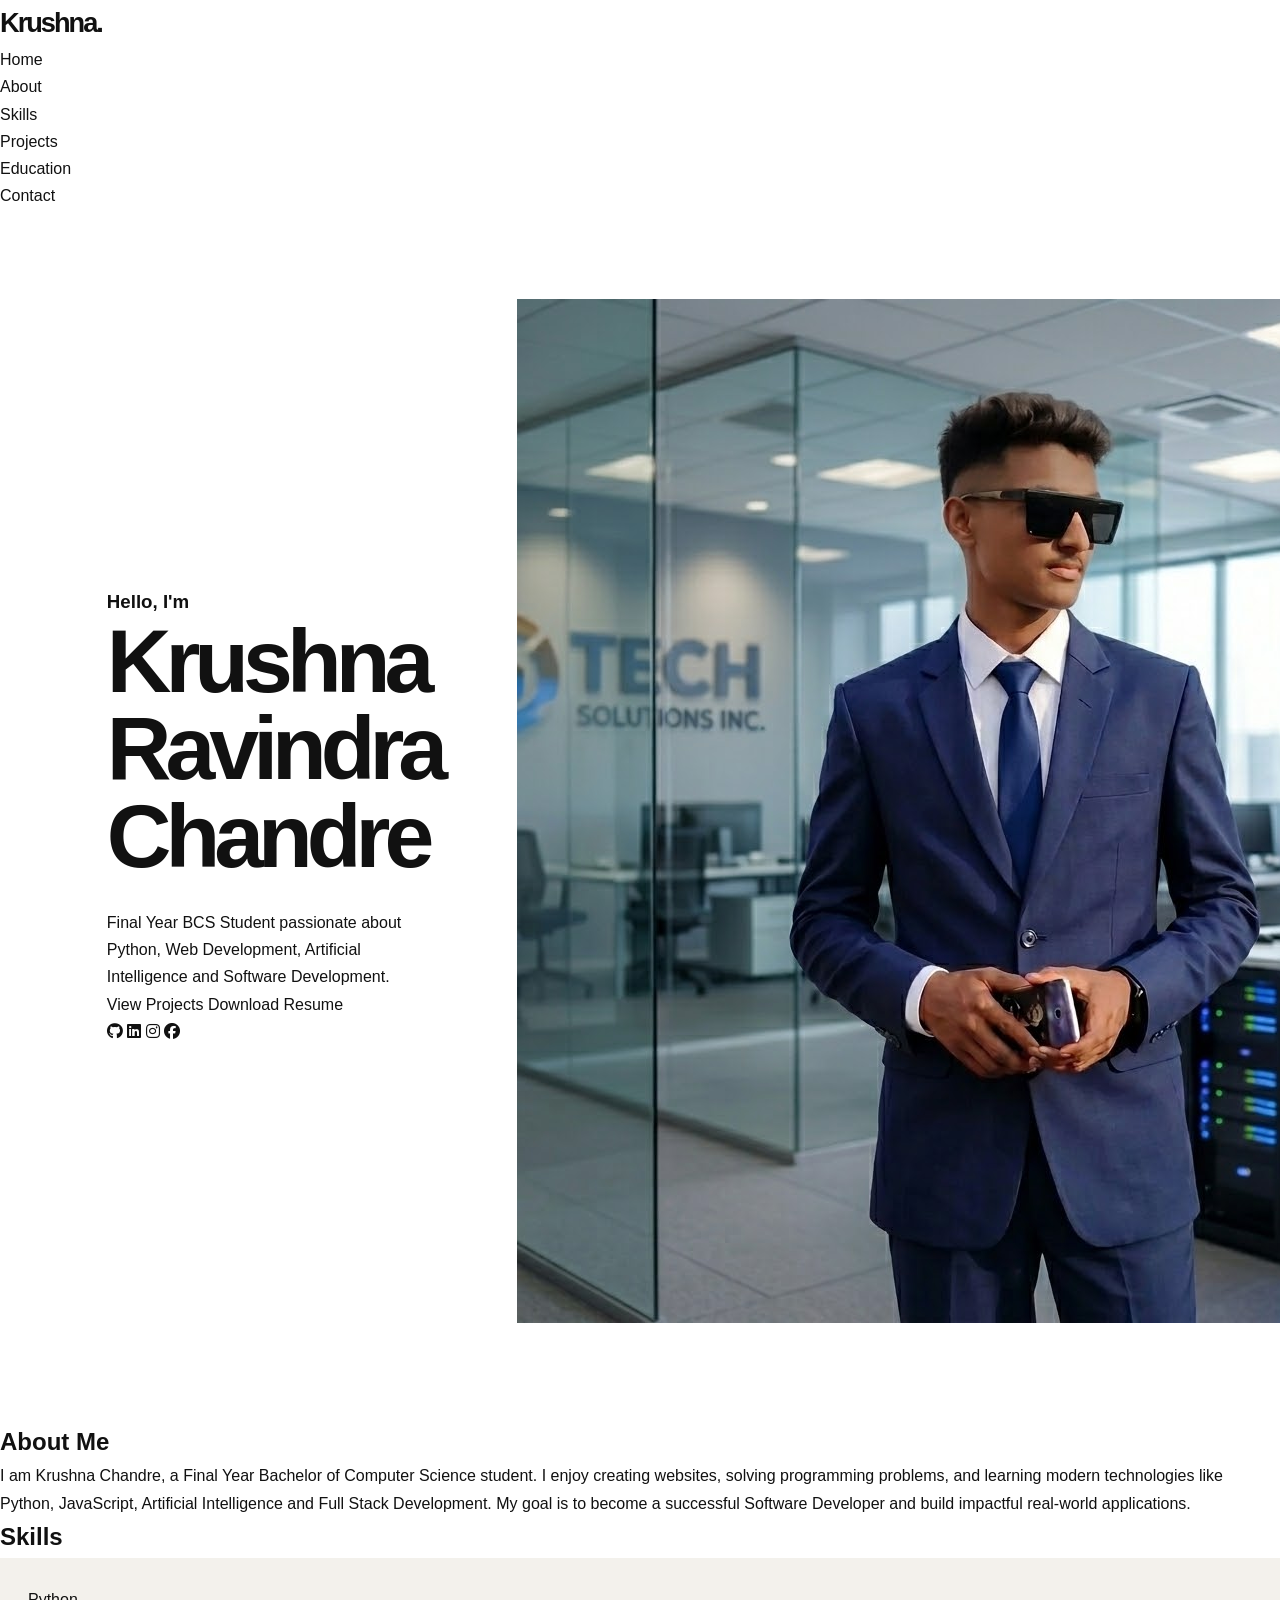
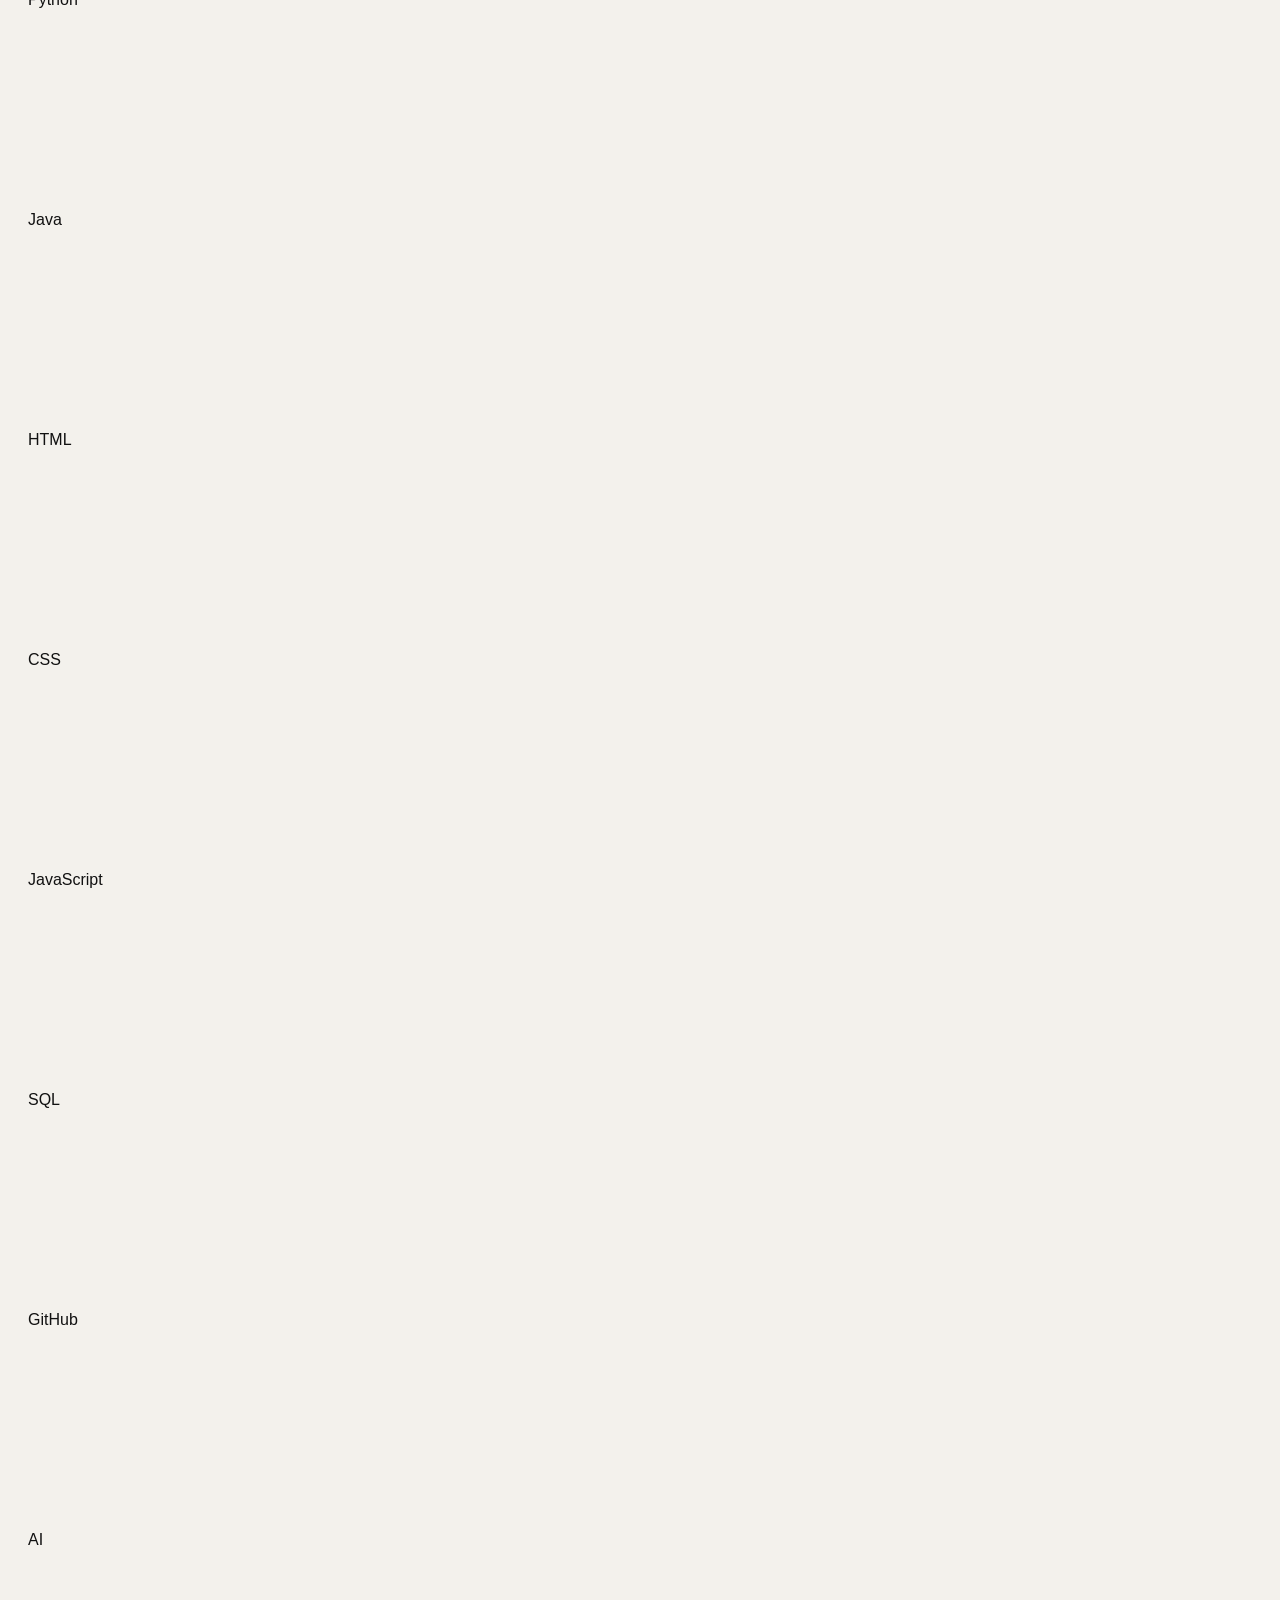
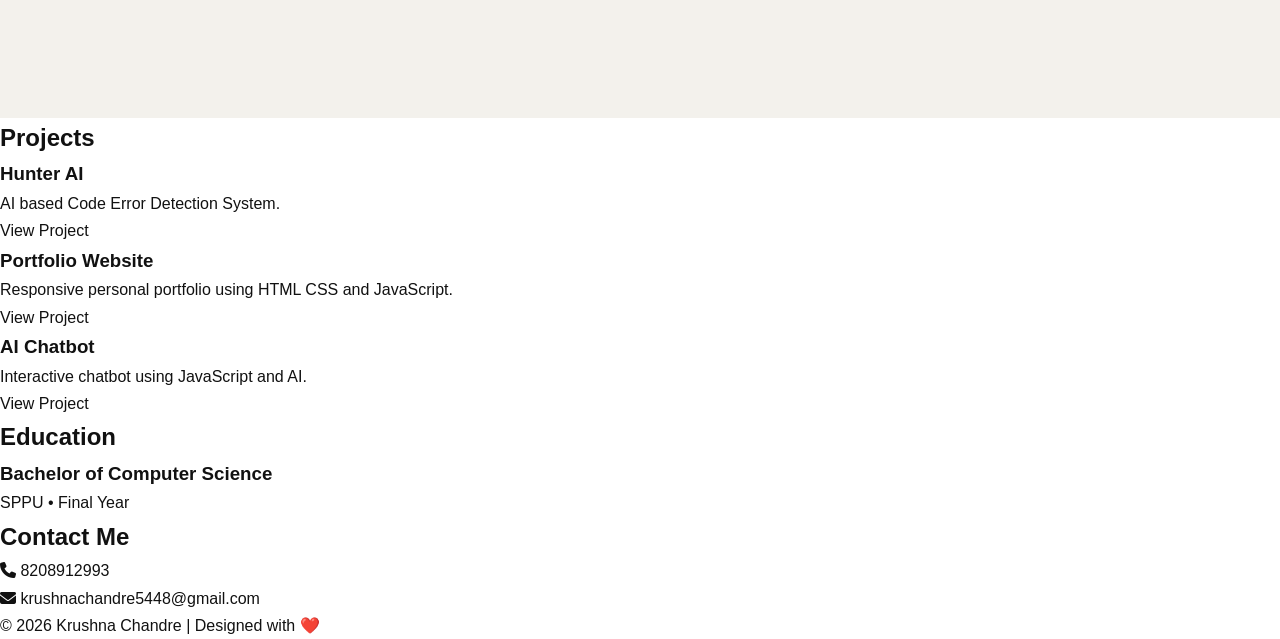
<file: p.html>
<!DOCTYPE html>
<html lang="en">
<head>
<meta charset="UTF-8">
<meta name="viewport" content="width=device-width, initial-scale=1.0">
<title>Krushna Chandre | Portfolio</title>

<link rel="stylesheet" href="p.css">

<link rel="preconnect" href="https://fonts.googleapis.com">
<link href="https://fonts.googleapis.com/css2?family=Poppins:wght@300;400;500;600;700&display=swap" rel="stylesheet">

<link rel="stylesheet"
href="https://cdnjs.cloudflare.com/ajax/libs/font-awesome/6.6.0/css/all.min.css">

</head>
<body>

<div class="bg-animation"></div>

<header>

<nav>

<h2 class="logo">Krushna.</h2>

<ul>

<li><a href="#home">Home</a></li>

<li><a href="#about">About</a></li>

<li><a href="#skills">Skills</a></li>

<li><a href="#projects">Projects</a></li>

<li><a href="#education">Education</a></li>

<li><a href="#contact">Contact</a></li>

</ul>

</nav>

</header>

<section class="hero" id="home">

<div class="hero-text">

<h3>Hello, I'm</h3>

<h1>Krushna Ravindra Chandre</h1>

<h2><span id="typing"></span></h2>

<p>

Final Year BCS Student passionate about Python,
Web Development, Artificial Intelligence and
Software Development.

</p>

<div class="buttons">

<a href="#projects" class="btn">View Projects</a>

<a href="https://github.com/krushnachandre18/My-resume/blob/3ed8a1ed8fe6fc27dbaf2e6c4ffa6f43cfb4167d/KRUSHNA%20CHANDRE_resume.docx" class="btn2">Download Resume</a>

</div>

<div class="social">

<a href="https://github.com/krushnachandre18"><i class="fab fa-github"></i></a>

<a href=" https://www.linkedin.com/in/krushna-chandre-560908386?trk=contact-info"><i class="fab fa-linkedin"></i></a>

<a href="https://www.instagram.com/krushna_chandre_18?igsh=enJ5Y3p5aWE1NzJm
"><i class="fab fa-instagram"></i></a>

<a href="#"><i class="fab fa-facebook"></i></a>

</div>

</div>

<div class="hero-image">

<img src="profile.jpg" alt="Krushna">

</div>

</section>

<section id="about" class="about">

<h2 class="heading">About Me</h2>

<div class="about-box">

<p>

I am Krushna Chandre, a Final Year Bachelor of Computer Science student.
I enjoy creating websites, solving programming problems,
and learning modern technologies like Python, JavaScript,
Artificial Intelligence and Full Stack Development.

My goal is to become a successful Software Developer
and build impactful real-world applications.

</p>

</div>

</section>

<section id="skills">

<h2 class="heading">Skills</h2>

<div class="skills">

<div class="skill-card">Python</div>

<div class="skill-card">Java</div>

<div class="skill-card">HTML</div>

<div class="skill-card">CSS</div>

<div class="skill-card">JavaScript</div>

<div class="skill-card">SQL</div>

<div class="skill-card">GitHub</div>

<div class="skill-card">AI</div>

</div>

</section>

<section id="projects">

<h2 class="heading">Projects</h2>

<div class="project-container">

<div class="card">

<h3>Hunter AI</h3>

<p>

AI based Code Error Detection System.

</p>

<a href="https://bughunter-ai-yfh0.onrender.com">View Project</a>

</div>

<div class="card">

<h3>Portfolio Website</h3>

<p>

Responsive personal portfolio using HTML CSS and JavaScript.

</p>

<a href="#">View Project</a>

</div>

<div class="card">

<h3>AI Chatbot</h3>

<p>

Interactive chatbot using JavaScript and AI.

</p>

<a href="https://www.perplexity.ai">View Project</a>

</div>

</div>

</section>

<section id="education">

<h2 class="heading">Education</h2>

<div class="edu-card">

<h3>Bachelor of Computer Science</h3>

<p>SPPU • Final Year</p>

</div>

</section>


<form>

<section id="contact">
  <h2 class="heading">Contact Me</h2>
  
  <div class="contact-box">
    
    <p><i class="fas fa-phone"></i> 8208912993</p>
    
    <p><i class="fas fa-envelope"></i> krushnachandre5448@gmail.com</p>
    
  </div>
</section>
</form>

</section>

<footer>

<p>

© 2026 Krushna Chandre | Designed with ❤️

</p>

</footer>

<script <"p.js"></script>

</body>
</html>
</file>
<file: p.css>
:root {
    --black: #111;
    --white: #fff;
    --cream: #f3f1ec;
    --gray: #777;
    --line: #d9d7d1;
    --font: 'DM Sans', sans-serif;
    --heading: 'Space Grotesk', sans-serif;
    --max: 1220px;
}

* {
    margin: 0;
    padding: 0;
    box-sizing: border-box;
}

html {
    scroll-behavior: smooth;
    scroll-padding-top: 90px;
}

body {
    font-family: var(--font);
    color: var(--black);
    background: var(--white);
    line-height: 1.7;
    overflow-x: hidden;
}

a {
    color: inherit;
    text-decoration: none;
}

button {
    font: inherit;
}

::selection {
    background: var(--black);
    color: var(--white);
}

/* HEADER */

.header {
    height: 82px;
    padding: 0 7%;
    display: flex;
    align-items: center;
    justify-content: space-between;
    background: rgba(255,255,255,.96);
    border-bottom: 1px solid var(--line);
    position: sticky;
    top: 0;
    z-index: 1000;
    backdrop-filter: blur(12px);
}

.logo, .footer-logo {
    font-family: var(--heading);
    font-size: 1.7rem;
    font-weight: 700;
    letter-spacing: -2px;
}

.logo span, .footer-logo span {
    color: #999;
}

.nav-links {
    display: flex;
    align-items: center;
    gap: 30px;
}

.nav-links a {
    font-size: .85rem;
    font-weight: 600;
    color: #555;
    transition: color .2s;
}

.nav-links a:hover {
    color: #000;
}

.nav-links .nav-contact {
    padding: 10px 16px;
    background: var(--black);
    color: var(--white);
}

.nav-contact span {
    margin-left: 8px;
}

.menu-toggle {
    display: none;
    border: 1px solid var(--line);
    background: white;
    padding: 10px;
    cursor: pointer;
}

/* HERO */

.hero {
    max-width: var(--max);
    min-height: 690px;
    margin: auto;
    padding: 90px 6%;
    display: grid;
    grid-template-columns: 1.2fr .8fr;
    align-items: center;
    gap: 75px;
    position: relative;
}

.eyebrow, .section-number {
    font-size: .72rem;
    font-weight: 700;
    letter-spacing: 2px;
    text-transform: uppercase;
}

.eyebrow {
    display: flex;
    align-items: center;
    gap: 12px;
    color: #666;
    margin-bottom: 30px;
}

.eyebrow-line {
    width: 30px;
    height: 1px;
    background: #111;
}

.hero h1 {
    font-family: var(--heading);
    font-size: clamp(3.5rem, 7vw, 6.5rem);
    line-height: .98;
    letter-spacing: -6px;
    font-weight: 700;
    margin-bottom: 28px;
}

.outline-text {
    color: transparent;
    -webkit-text-stroke: 1.5px #111;
}

.hero-description {
    max-width: 520px;
    color: #696969;
    font-size: 1rem;
    line-height: 1.9;
    margin-bottom: 30px;
}

.hero-actions {
    display: flex;
    flex-wrap: wrap;
    gap: 12px;
}

.button {
    min-height: 50px;
    padding: 13px 21px;
    display: inline-flex;
    align-items: center;
    justify-content: center;
    gap: 10px;
    font-size: .85rem;
    font-weight: 700;
    border: 1px solid #111;
    transition: .25s ease;
}

.button-dark {
    background: #111;
    color: white;
}

.button-dark:hover {
    background: white;
    color: #111;
}

.button-light {
    background: white;
    color: #111;
}

.button-light:hover {
    background: var(--cream);
}

.button svg {
    width: 17px;
}

.hero-meta {
    margin-top: 35px;
    display: flex;
    flex-wrap: wrap;
    gap: 22px;
    color: #777;
    font-size: .75rem;
}

.availability-dot {
    display: inline-block;
    width: 7px;
    height: 7px;
    margin-right: 7px;
    border-radius: 50%;
    background: #39845b;
}

/* HERO PHOTO */

.hero-visual {
    position: relative;
    max-width: 410px;
    width: 100%;
    justify-self: center;
}

.photo-number {
    font-size: .68rem;
    letter-spacing: 2px;
    font-weight: 700;
    margin-bottom: 12px;
}

.photo-frame {
    position: relative;
    background: var(--cream);
    border: 1px solid var(--line);
    padding: 10px;
}

.profile-image {
    display: block;
    width: 100%;
    height: 465px;
    object-fit: cover;
    object-position: center top;
    filter: grayscale(100%);
    transition: filter .4s;
}

.photo-frame:hover .profile-image {
    filter: grayscale(0%);
}

.photo-overlay {
    position: absolute;
    bottom: 20px;
    right: 20px;
    font-family: var(--heading);
    font-size: 3.5rem;
    font-weight: 700;
    color: white;
    opacity: .75;
    letter-spacing: -4px;
}

.photo-caption {
    display: flex;
    justify-content: space-between;
    gap: 10px;
    padding-top: 14px;
    font-size: .65rem;
    font-weight: 700;
    letter-spacing: 1.3px;
}

.photo-caption span:last-child {
    color: #888;
}

.photo-decoration {
    position: absolute;
    z-index: -1;
    top: 22px;
    left: 22px;
    right: -22px;
    bottom: -22px;
    border: 1px solid #aaa;
}

.hero-index {
    position: absolute;
    bottom: 28px;
    right: 7%;
    color: #999;
    font-size: .65rem;
    letter-spacing: 2px;
}

/* MARQUEE */

.marquee {
    overflow: hidden;
    background: var(--black);
    color: white;
    padding: 19px 0;
}

.marquee-track {
    width: max-content;
    display: flex;
    align-items: center;
    gap: 35px;
    animation: marquee 28s linear infinite;
}

.marquee-track span {
    font-family: var(--heading);
    font-size: 1rem;
    font-weight: 700;
    letter-spacing: 3px;
}

.marquee-track b {
    color: #999;
    font-size: 1.2rem;
}

@keyframes marquee {
    to { transform: translateX(-50%); }
}

/* COMMON SECTIONS */

.section {
    max-width: var(--max);
    margin: auto;
    padding: 115px 6%;
}

.section-top {
    display: flex;
    justify-content: space-between;
    align-items: center;
    gap: 20px;
    margin-bottom: 65px;
    padding-bottom: 17px;
    border-bottom: 1px solid var(--line);
}

.section-number {
    color: #555;
}

.section-note {
    color: #888;
    font-size: .75rem;
}

.section-title {
    font-family: var(--heading);
    font-size: clamp(2.7rem, 5.5vw, 5rem);
    line-height: 1.05;
    letter-spacing: -4px;
    font-weight: 700;
}

.section-title span {
    color: #999;
}

/* ABOUT */

.about-layout {
    display: grid;
    grid-template-columns: 1.1fr .9fr;
    gap: 90px;
    align-items: start;
}

.about-copy {
    padding-top: 10px;
}

.about-copy p {
    color: #666;
    margin-bottom: 20px;
    font-size: .96rem;
    line-height: 1.95;
}

.text-link {
    display: inline-block;
    margin-top: 10px;
    padding-bottom: 5px;
    border-bottom: 1px solid #111;
    font-size: .85rem;
    font-weight: 700;
}

/* SKILLS */

.skills-section {
    max-width: none;
    background: var(--cream);
}

.skills-section > * {
    max-width: calc(var(--max) - 0px);
    margin-left: auto;
    margin-right: auto;
}

.skills-grid {
    display: grid;
    grid-template-columns: repeat(3, 1fr);
    gap: 1px;
    margin-top: 55px;
    background: #d5d2ca;
    border: 1px solid #d5d2ca;
}

.skill-card {
    min-height: 220px;
    padding: 28px;
    background: var(--cream);
    position: relative;
    transition: background .25s;
}

.skill-card:hover {
    background: white;
}

.skill-index {
    font-size: .68rem;
    color: #999;
    font-weight: 700;
}

.skill-icon {
    display: block;
    width: 27px;
    height: 27px;
    margin: 25px 0 18px;
    stroke-width: 1.5;
}

.skill-card h3 {
    font-family: var(--heading);
    font-size: 1.1rem;
    margin-bottom: 8px;
}

.skill-card p {
    color: #777;
    font-size: .83rem;
}

/* PROJECTS */

.projects-section {
    max-width: none;
}

.projects-section > * {
    max-width: var(--max);
    margin-left: auto;
    margin-right: auto;
}

.projects-heading {
    display: flex;
    justify-content: space-between;
    align-items: end;
    gap: 30px;
    margin-bottom: 55px;
}

.projects-heading p {
    max-width: 240px;
    color: #777;
    font-size: .9rem;
}

.projects-list {
    display: grid;
    gap: 30px;
}

.project-card {
    display: grid;
    grid-template-columns: 1fr 1fr;
    border: 1px solid var(--line);
    background: white;
    overflow: hidden;
    transition: border-color .25s, transform .25s;
}

.project-card:hover {
    border-color: #777;
    transform: translateY(-4px);
}

.project-visual {
    min-height: 340px;
    padding: 25px;
    position: relative;
    display: flex;
    justify-content: center;
    align-items: center;
    overflow: hidden;
}

.visual-school {
    background: #dedbd2;
    color: #111;
}

.visual-bug {
    background: #202020;
    color: white;
}

.visual-portfolio {
    background: #e9e8e4;
    color: #111;
}

.project-visual > svg {
    width: 95px;
    height: 95px;
    stroke-width: 1;
    z-index: 1;
}

.visual-label {
    position: absolute;
    top: 22px;
    left: 24px;
    font-size: .65rem;
    font-weight: 700;
    letter-spacing: 2px;
}

.visual-word {
    position: absolute;
    bottom: 12px;
    right: 16px;
    font-family: var(--heading);
    font-size: clamp(2rem, 4vw, 4rem);
    font-weight: 700;
    opacity: .1;
    letter-spacing: -3px;
}

.project-info {
    padding: 38px;
    display: flex;
    flex-direction: column;
    align-items: flex-start;
}

.project-category {
    color: #888;
    font-size: .65rem;
    font-weight: 700;
    letter-spacing: 1.5px;
}

.project-info h3 {
    font-family: var(--heading);
    font-size: 2rem;
    letter-spacing: -1px;
    margin: 17px 0 12px;
}

.project-info p {
    color: #777;
    font-size: .88rem;
    line-height: 1.9;
    margin-bottom: 20px;
}

.project-tags {
    display: flex;
    flex-wrap: wrap;
    gap: 8px;
    margin-bottom: 25px;
}

.project-tags span {
    padding: 5px 10px;
    border: 1px solid var(--line);
    font-size: .7rem;
    color: #555;
}

.project-link {
    margin-top: auto;
    padding-bottom: 5px;
    border-bottom: 1px solid #111;
    font-size: .83rem;
    font-weight: 700;
}

/* EDUCATION */

.education-section {
    background: var(--cream);
    max-width: none;
}

.education-section > * {
    max-width: var(--max);
    margin-left: auto;
    margin-right: auto;
}

.education-card {
    margin-top: 50px;
    padding: 35px;
    display: grid;
    grid-template-columns: 130px 1fr 45px;
    gap: 25px;
    align-items: center;
    background: white;
    border: 1px solid var(--line);
}

.education-year, .education-label {
    font-size: .68rem;
    letter-spacing: 1.5px;
    font-weight: 700;
    color: #777;
}

.education-card h3 {
    font-family: var(--heading);
    font-size: 1.45rem;
    margin: 8px 0;
}

.education-card p {
    color: #777;
    font-size: .9rem;
}

.education-card > svg {
    width: 32px;
    height: 32px;
}

.education-description {
    margin-top: 7px;
}

/* CONTACT */

.contact-section {
    padding: 110px 7%;
    background: #111;
    color: white;
}

.contact-inner {
    max-width: 1100px;
    margin: auto;
}

.contact-section .section-number {
    color: #aaa;
}

.contact-kicker {
    margin-top: 70px;
    color: #aaa;
    font-size: .75rem;
    letter-spacing: 2px;
    font-weight: 700;
}

.contact-section h2 {
    font-family: var(--heading);
    font-size: clamp(4rem, 10vw, 8.5rem);
    line-height: .95;
    letter-spacing: -7px;
    margin: 20px 0;
}

.contact-section h2 span {
    color: #777;
}

.contact-description {
    max-width: 430px;
    color: #aaa;
    line-height: 1.9;
    margin: 25px 0 30px;
}

.contact-actions {
    display: flex;
    flex-wrap: wrap;
    gap: 12px;
}

.button-white {
    background: white;
    color: black;
    border-color: white;
}

.button-white:hover {
    background: #ddd;
}

.button-transparent {
    background: transparent;
    color: white;
    border-color: #777;
}

.button-transparent:hover {
    background: white;
    color: black;
}

/* FOOTER */

.footer {
    padding: 40px 7% 20px;
    background: #0b0b0b;
    color: white;
}

.footer-logo {
    display: inline-block;
    font-size: 1.6rem;
}

.footer p {
    color: #999;
    font-size: .82rem;
    margin-top: 8px;
}

.footer-bottom {
    display: flex;
    justify-content: space-between;
    gap: 15px;
    margin-top: 35px;
    padding-top: 18px;
    border-top: 1px solid #333;
    color: #888;
    font-size: .75rem;
}

.footer-bottom a {
    color: white;
}

/* BACK TO TOP */

.top-btn {
    position: fixed;
    right: 25px;
    bottom: 25px;
    z-index: 900;
    width: 45px;
    height: 45px;
    display: grid;
    place-items: center;
    background: white;
    color: black;
    border: 1px solid #ccc;
    cursor: pointer;
    opacity: 0;
    visibility: hidden;
    transform: translateY(10px);
    transition: .25s;
}

.top-btn.visible {
    opacity: 1;
    visibility: visible;
    transform: translateY(0);
}

/* REVEAL ANIMATION */

.reveal {
    opacity: 0;
    transform: translateY(25px);
    transition: opacity .7s ease, transform .7s ease;
}

.reveal.show {
    opacity: 1;
    transform: translateY(0);
}

/* RESPONSIVE */

@media (max-width: 900px) {
    .header {
        padding: 0 5%;
    }

    .hero {
        gap: 40px;
        padding: 75px 5%;
    }

    .hero h1 {
        font-size: 4.3rem;
        letter-spacing: -4px;
    }

    .about-layout {
        gap: 40px;
    }

    .project-info {
        padding: 28px;
    }
}

@media (max-width: 700px) {
    .header {
        height: 72px;
    }

    .menu-toggle {
        display: grid;
        place-items: center;
    }

    .nav-links {
        display: none;
        position: absolute;
        top: 72px;
        left: 0;
        right: 0;
        padding: 15px 6% 22px;
        background: white;
        border-bottom: 1px solid var(--line);
        flex-direction: column;
        align-items: stretch;
        gap: 0;
    }

    .nav-links.active {
        display: flex;
    }

    .nav-links a {
        padding: 13px 0;
        border-bottom: 1px solid var(--line);
    }

    .nav-links .nav-contact {
        margin-top: 12px;
        padding: 12px;
        text-align: center;
    }

    .hero {
        grid-template-columns: 1fr;
        padding: 55px 7% 75px;
        gap: 55px;
    }

    .hero-visual {
        grid-row: 1;
        max-width: 310px;
    }

    .profile-image {
        height: 360px;
    }

    .hero h1 {
        font-size: clamp(3.5rem, 12vw, 5rem);
    }

    .hero-index {
        display: none;
    }

    .about-layout {
        grid-template-columns: 1fr;
        gap: 25px;
    }

    .skills-grid {
        grid-template-columns: repeat(2, 1fr);
    }

    .projects-heading {
        display: block;
    }

    .projects-heading p {
        margin-top: 20px;
    }

    .project-card {
        grid-template-columns: 1fr;
    }

    .project-visual {
        min-height: 260px;
    }

    .education-card {
        grid-template-columns: 1fr;
        gap: 15px;
    }

    .education-card > svg {
        display: none;
    }
}

@media (max-width: 480px) {
    .section {
        padding: 75px 6%;
    }

    .section-top {
        margin-bottom: 40px;
    }

    .section-note {
        font-size: .65rem;
    }

    .section-title {
        font-size: 3rem;
        letter-spacing: -2px;
    }

    .hero {
        padding: 45px 6% 65px;
    }

    .hero h1 {
        font-size: 3.35rem;
        letter-spacing: -3px;
    }

    .hero-actions {
        flex-direction: column;
    }

    .hero-actions .button {
        width: 100%;
    }

    .hero-meta {
        flex-direction: column;
        gap: 8px;
    }

    .skills-grid {
        grid-template-columns: 1fr;
    }

    .skill-card {
        min-height: 190px;
    }

    .project-info {
        padding: 25px 20px;
    }

    .project-info h3 {
        font-size: 1.7rem;
    }

    .contact-section {
        padding: 80px 6%;
    }

    .contact-section h2 {
        font-size: 4rem;
        letter-spacing: -3px;
    }

    .contact-actions {
        flex-direction: column;
    }

    .contact-actions .button {
        width: 100%;
    }

    .footer-bottom {
        flex-direction: column;
    }
}

@media (prefers-reduced-motion: reduce) {
    *, *::before, *::after {
        animation-duration: .01ms !important;
        transition-duration: .01ms !important;
        scroll-behavior: auto !important;
    }

    .reveal {
        opacity: 1;
        transform: none;
    }
}

/* VISIBILITY FIX */
.reveal {
    opacity: 1 !important;
    transform: none !important;
}

.reveal.show {
    opacity: 1;
    transform: none;
}
</file>
